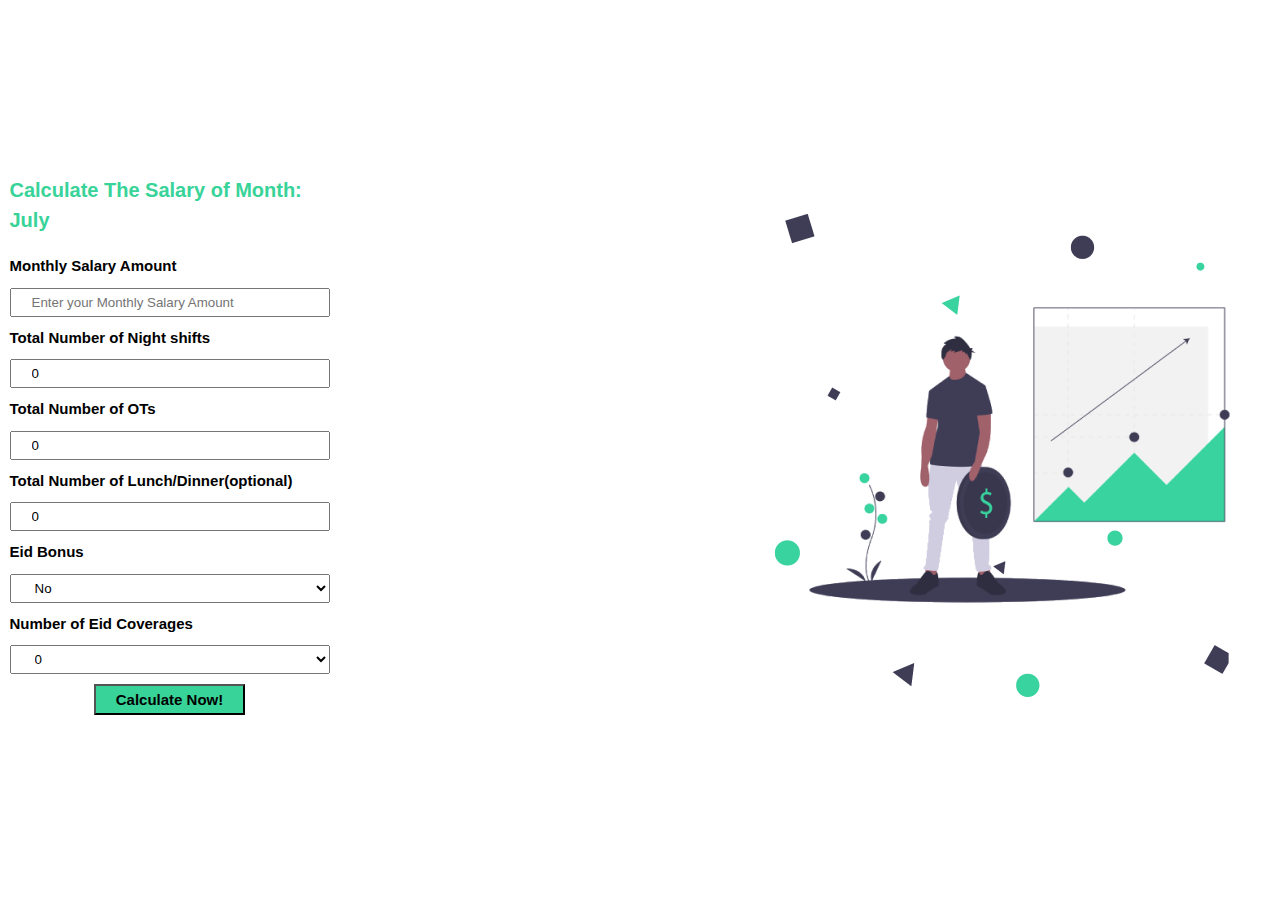
<file: index.html>
<html lang="en">
  <head>
    <meta charset="UTF-8" />
    <meta http-equiv="X-UA-Compatible" content="IE=edge" />
    <meta name="viewport" content="width=device-width, initial-scale=1.0" />

    <!-- Font awesome linking -->
    <link
      rel="stylesheet"
      href="https://cdnjs.cloudflare.com/ajax/libs/font-awesome/6.1.1/css/all.min.css"
      integrity="sha512-KfkfwYDsLkIlwQp6LFnl8zNdLGxu9YAA1QvwINks4PhcElQSvqcyVLLD9aMhXd13uQjoXtEKNosOWaZqXgel0g=="
      crossorigin="anonymous"
      referrerpolicy="no-referrer"
    />

    <!-- CSS linking -->
    <link rel="stylesheet" href="styles/style.css" />
    <link
      rel="stylesheet"
      href="https://cdnjs.cloudflare.com/ajax/libs/font-awesome/6.2.0/css/all.min.css"
      integrity="sha512-xh6O/CkQoPOWDdYTDqeRdPCVd1SpvCA9XXcUnZS2FmJNp1coAFzvtCN9BmamE+4aHK8yyUHUSCcJHgXloTyT2A=="
      crossorigin="anonymous"
      referrerpolicy="no-referrer"
    />
    <title>SalCal2.0</title>
  </head>
  <body>
    <div class="sal-cal-main-container">
      <form class="sal-cal-form-element " id="form" action="/" method="POST">
        <h3 id="mon">
          Calculate This Month's Salary&nbsp;&nbsp;&nbsp;<i
            id="re"
            onClick="window.location.reload();"
            class="fa-solid fa-rotate-right"
          ></i>
        </h3>
        <h3 id="error"></h3>
        <label class="in">Monthly Salary Amount</label>
        <input
          name="Salary Amount"
          type="number"
          id="sal-amount"
          placeholder="Enter your Monthly Salary Amount"
          required
        />

        <label class="in">Total Number of Night shifts</label>
        <input
          name="Number of Night Shifts"
          type="number"
          id="night-shifts"
          placeholder="Enter Number of Night shifts"
          value="0"
        />

        <label class="in">Total Number of OTs</label>
        <input
          name="Number of OTs"
          type="number"
          id="ots"
          placeholder="Enter Number of overtime"
          value="0"
        />

        <label class="in">Total Number of Lunch/Dinner(optional)</label>
        <input
          name="Number of Lunch/Dinner"
          type="number"
          id="food"
          placeholder="Enter Lunch/Dinner Eaten"
          value="0"
        />

        <label class="in">Eid Bonus</label>
        <select id="eid-bonus">
          <option name="Eid Coverage No" value="no">No</option>
          <option name="Eid Coverage Yes" value="yes">Yes</option>
        </select>

        <label class="in">Number of Eid Coverages</label>
        <select id="eid-cov">
          <option name="Eid Coverage No" value="0">0</option>
          <option name="Eid Coverage Yes" value="1">1</option>
          <option name="Eid Coverage Yes" value="2">2</option>
          <option name="Eid Coverage Yes" value="3">3</option>
        </select>

        <button type="submit" id="submit">Calculate Now!</button>
        <h3 id="result-div"></h3>
      </form>



      <div id="table__wrapper" class="hide">
        <h1>Salary Details</h1>
        <p id="mon-output">For the month of October, 2022</p>
  
        <table id="table__container">
          <tr>
            <th>Description</th>
            <th>Amount(Tk.)</th>
          </tr>
          <tr>
            <td >Net Salary (For 30 days)</td>
            <td id="table_salary"></td>
          </tr>
  
          <tr id="creator_night">
          </tr>
          <tr id="creator_lunch">
          </tr>
          <tr id="creator_ot">
          </tr>
          <tr id="creator_eid_bonus">
          </tr>
          <tr id="creator_eid_bonus_coverage">
          </tr>
          <tr>
            <th >Net Payable</th>
            <th id="table_total"></th>
          </tr>
        </table>
        <button type="submit" id="submit_2" class="hide" onClick="window.location.reload();">Calculate Again!</button>
      </div>

      <section class="sal-cal-hero-img">
        <figure><img class="hero" src="images/hero.png" alt="card" /></figure>
      </section>



    </div>

    <!-- <div class="frame-1">
<div class="center frame-1_headline">
  This is a<br/>testing element
</div>
</div> -->

    
    <script src="js/script.js"></script>
  </body>
</html>
</file>
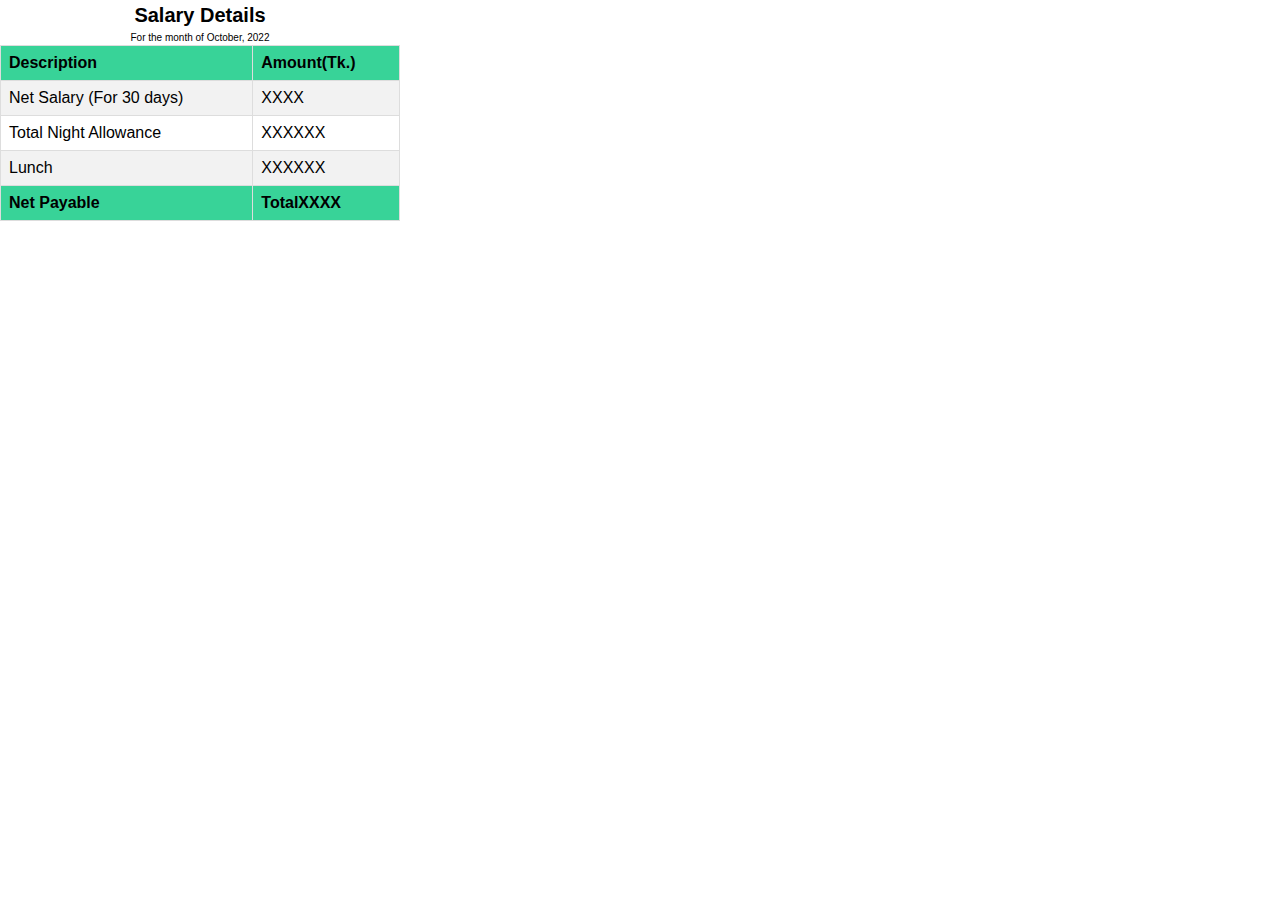
<file: output.html>
<html lang="en">
<head>
    <meta charset="UTF-8">
    <meta http-equiv="X-UA-Compatible" content="IE=edge">
    <meta name="viewport" content="width=device-width, initial-scale=1.0">
    <title>output</title>
     <!-- Font awesome linking -->
     <link
     rel="stylesheet"
     href="https://cdnjs.cloudflare.com/ajax/libs/font-awesome/6.1.1/css/all.min.css"
     integrity="sha512-KfkfwYDsLkIlwQp6LFnl8zNdLGxu9YAA1QvwINks4PhcElQSvqcyVLLD9aMhXd13uQjoXtEKNosOWaZqXgel0g=="
     crossorigin="anonymous"
     referrerpolicy="no-referrer"
   />

   <!-- CSS linking -->
   <link rel="stylesheet" href="styles/style.css">
</head>

<body>
    <div id="table__wrapper">
    <h1>Salary Details</h1>
    <p>For the month of October, 2022</p>

<table id="table__container">
<tr>
    <th>Description</th>
    <th>Amount(Tk.)</th>
</tr>
  <tr>
    <td>Net Salary (For 30 days)</td>
    <td>XXXX</td>
  </tr>
 
  <tr>
    <td>Total Night Allowance</td>
    <td>XXXXXX</td>
  </tr>
  <tr>
    <td>Lunch</td>
    <td>XXXXXX</td>
  </tr>
  <tr>
    <th>Net Payable</th>
    <th>TotalXXXX</th>
  </tr>
</table>
</div>
</body>
</html>
</file>
<file: styles/style.css>
*{
    margin: 0;
    padding: 0;
    box-sizing: border-box;
}
:root{
    font-size: 10px;
}
body{
    font-family: "Convergence",sans-serif;
    line-height: 1.5;
}
.hero{
    object-fit: cover;    

}
.sal-cal-main-container{
    width: 100%;
    height: 100%;
    display: flex;
    justify-content: space-around;
    align-items: center;

}
.sal-cal-form-element{
    width: 25%;
    height: 100vh;
    /* margin: 2rem;
    margin-top: 3rem; */
    display: flex;
    flex-direction: column;
    justify-content: center;
    gap: 1rem;

}
h3{
font-size: 2rem;;
color: #38d398;
}
#re{
    cursor: pointer;
}
#re:hover{
    transform: rotate(270deg);
    transition: 2s;
    cursor: pointer;
}

/* #re-re{
    -webkit-animation: rotating 2s linear ;
    -moz-animation: rotating 2s linear ;
    -ms-animation: rotating 2s linear ;
    -o-animation: rotating 2s linear ;
    animation: rotating 2s linear ;
    cursor: pointer;
} */
/* @-webkit-keyframes rotating /* Safari and Chrome */ {
    from {
      -webkit-transform: rotate(0deg);
      -o-transform: rotate(0deg);
      transform: rotate(0deg);
    }
    to {
      -webkit-transform: rotate(360deg);
      -o-transform: rotate(360deg);
      transform: rotate(360deg);
    }
  }
  @keyframes rotating {
    from {
      -ms-transform: rotate(0deg);
      -moz-transform: rotate(0deg);
      -webkit-transform: rotate(0deg);
      -o-transform: rotate(0deg);
      transform: rotate(0deg);
    }
    to {
      -ms-transform: rotate(360deg);
      -moz-transform: rotate(360deg);
      -webkit-transform: rotate(360deg);
      -o-transform: rotate(360deg);
      transform: rotate(360deg);
    }
  } */
#error{
    color: red;
}
.in{
    font-size: 1.5rem;
    font-weight: bold;
}

input,select{
    padding: 0.5rem 2rem;

}
button{
    background-color: #38d398;
    align-self: flex-start;
    padding: 0.5rem 2rem;
    align-self: center;
    font-weight: bold;
    font-size: 1.5rem;
    cursor: pointer;
}




/* Chrome, Safari, Edge, Opera */
input::-webkit-outer-spin-button,
input::-webkit-inner-spin-button {
  -webkit-appearance: none;
  margin: 0;
}

/* Firefox */
input[type=number] {
  -moz-appearance: textfield;
}

@media screen and (max-width:920px) {
    
    .sal-cal-main-container{
        flex-direction: column-reverse;
    }
    .sal-cal-form-element{
        width: 93%;
        gap:0.5rem;
    }
    .hero{
        height: 175px;
    }

}

@media screen and (max-height:650x) {
    
    .hero{
        height: 100px;
    }

}

#submit_2{
    margin-top: 20px;
}
.hide{
    visibility: hidden;
    opacity: 0;
}
#table__wrapper{
    width: 400px;
    display: flex;
    justify-content: center;
    align-items: center;
    flex-direction: column;
}




#table__container{
    border-collapse: collapse;
    width: 100%;
}
#table__container th {
    padding-top: 12px;
    padding-bottom: 12px;
    text-align: left;
    background-color:#38d398;
    color: black;
  }

  #table__container td, #table__container th {
    border: 1px solid #ddd;
    padding: 8px;
  }
  
  #table__container tr:nth-child(even){background-color: #f2f2f2;}
  
  #table__container tr:hover {background-color: #ddd;}
</file>
